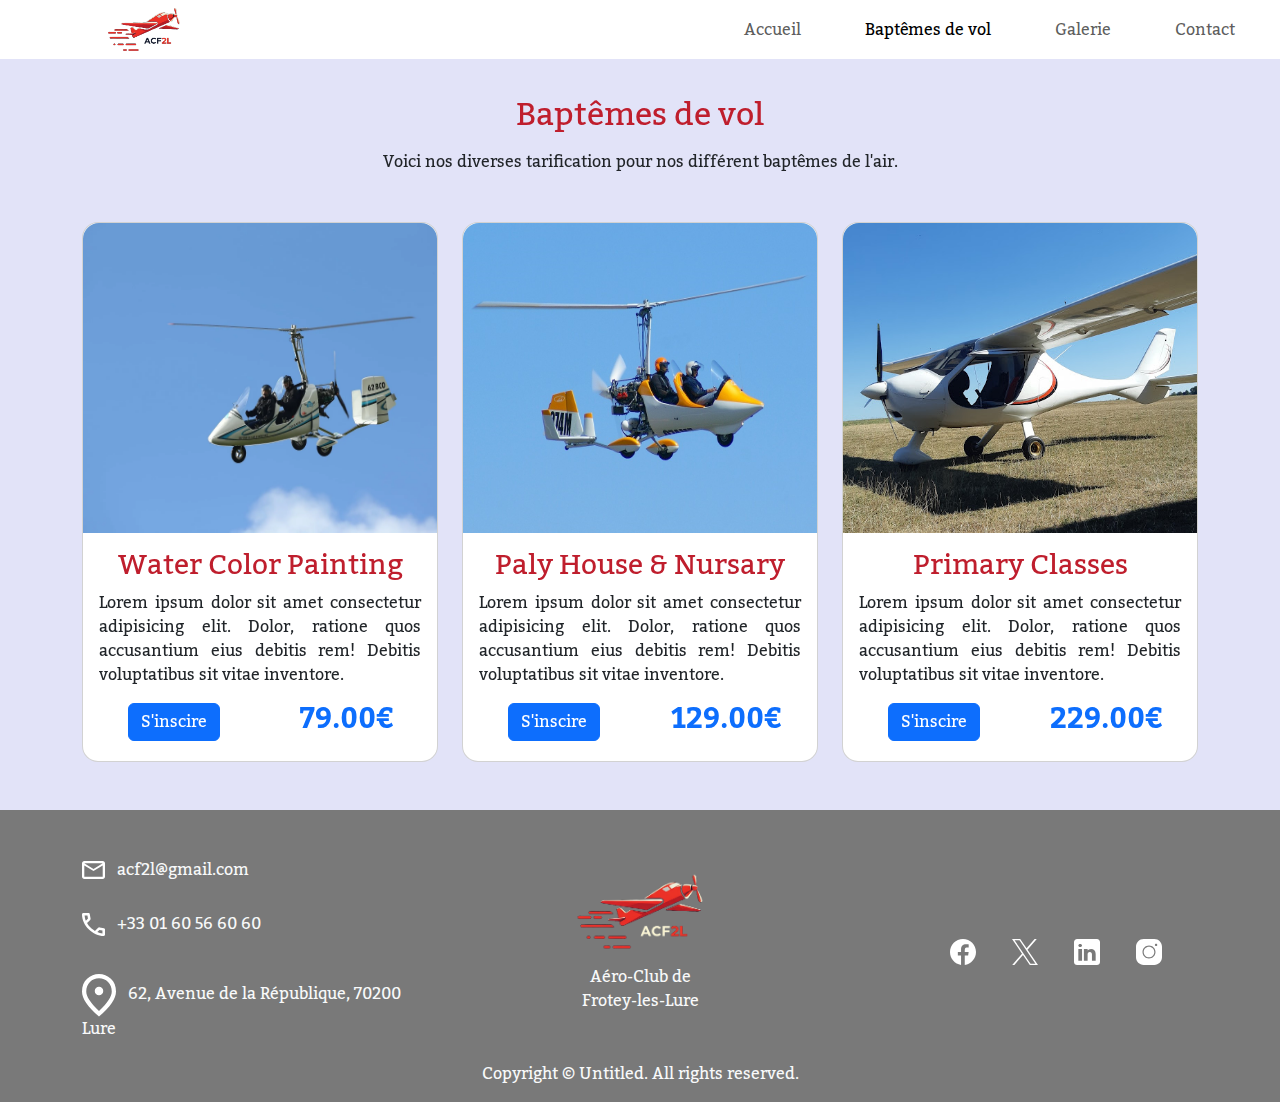
<file: html/bapteme.html>
<!DOCTYPE html>
<html lang="fr">
    <head>
        <meta charset="UTF-8">
        <meta name="viewport" content="width=device-width, initial-scale=1.0">
        <title>Aéro-Club de Frotey-les-Lures</title>
        <link href="../css/style.css" rel="stylesheet" />
        <link href='https://fonts.googleapis.com/css?family=Jomhuria' rel='stylesheet'> <!--Police d'écriture-->
        <link href='https://fonts.googleapis.com/css?family=Kadwa' rel='stylesheet'> <!--Police d'écriture-->
        <link href="https://unpkg.com/aos@2.3.1/dist/aos.css" rel="stylesheet"> <!--Framework permettant des animations lors du scroll-->
        <!--Les animations se trouvent dans les balises et tout ce 
        qui est en lien avecle framework AOS commence par data-aos"-->
        <link href="https://cdn.jsdelivr.net/npm/bootstrap@5.3.3/dist/css/bootstrap.min.css" rel="stylesheet" integrity="sha384-QWTKZyjpPEjISv5WaRU9OFeRpok6YctnYmDr5pNlyT2bRjXh0JMhjY6hW+ALEwIH" crossorigin="anonymous">
    </head>
    <body>
        <nav class="navbar navbar-expand-lg fixed-top bg-white">
            <div class="container-fluid ms-5">
                <div class="nav-large-width ms-5">
                    <img src="../assets/images/dark_logo.png" alt="LogoACF2L" width="12%" height="auto">
                </div>
                <div class="collapse navbar-collapse" id="navbarSupportedContent">
                    <ul class="navbar-nav me-auto mb-2 mb-lg-0">
                    <li class="nav-item mx-4">
                        <a class="nav-link" href="../index.html">Accueil</a>
                    </li>
                    <li class="nav-item mx-4">
                        <a class="nav-link active" aria-current="page" href="#">Baptêmes de vol</a>
                    <li class="nav-item mx-4">
                        <a class="nav-link" href="galerie.html">Galerie</a>
                    </li>
                    <li class="nav-item mx-4">
                        <a class="nav-link" href="contact.html">Contact</a>
                    </li>
                </div>
            </div>
        </nav>
        <section class="blue-background section-cover">
            <div class="container">
                <div class="row pt-5">
                    <div class="col-md-12">
                        <h2 class="text-center red-color mt-5" data-aos="fade-down" data-aos-once="true">Baptêmes de vol</h2>
                        <p class="text-center mt-3 mb-5" data-aos="fade-down" data-aos-once="true" data-aos-delay="50">Voici nos diverses tarification pour nos différent baptêmes de l'air.</p>
                    </div>
                </div>
                <div class="row pb-5">
                    <div class="col-4">
                        <div class="card rounded-4" data-aos="fade-right" data-aos-once="true">
                            <img src="../assets/images/poids-taille-limite-ulm.webp" class="card-img-top rounded-top-4" height="310px" alt="Image Water Color Painting">
                            <div class="card-body">
                                <h3 class="card-title text-center red-color-card">Water Color Painting</h3>
                                <p class="card-text" style="text-align: justify; text-justify: inter-word;">Lorem ipsum dolor sit amet consectetur adipisicing elit. Dolor, ratione quos accusantium eius debitis rem! Debitis voluptatibus sit vitae inventore.</p>
                                <div class="row">
                                    <div class="col-6 text-center">
                                        <a href="#" class="btn btn-primary">S'inscire</a>
                                    </div>
                                    <div class="col-6 text-center">
                                        <h3 class="text-primary"><strong>79.00€</strong></h3>
                                    </div>
                                </div>
                            </div>
                        </div>
                    </div>
                    <div class="col-4">
                        <div class="card rounded-4" data-aos="fade-up" data-aos-once="true" data-aos-delay="100">
                            <img src="../assets/images/ULMclasse4.jpg" class="card-img-top rounded-top-4" height="310px" alt="Image Water Color Painting">
                            <div class="card-body">
                                <h3 class="card-title text-center red-color-card">Paly House & Nursary</h3>
                                <p class="card-text" style="text-align: justify; text-justify: inter-word;">Lorem ipsum dolor sit amet consectetur adipisicing elit. Dolor, ratione quos accusantium eius debitis rem! Debitis voluptatibus sit vitae inventore.</p>
                                <div class="row">
                                    <div class="col-6 text-center">
                                        <a href="#" class="btn btn-primary">S'inscire</a>
                                    </div>
                                    <div class="col-6 text-center">
                                        <h3 class="text-primary"><strong>129.00€</strong></h3>
                                    </div>
                                </div>
                            </div>
                        </div>
                    </div>
                    <div class="col-4">
                        <div class="card rounded-4" data-aos="fade-left" data-aos-once="true" data-aos-delay="200">
                            <img src="../assets/images/unnamed.jpg" class="card-img-top rounded-top-4" height="310px" alt="Image Water Color Painting">
                            <div class="card-body">
                                <h3 class="card-title text-center red-color-card">Primary Classes</h3>
                                <p class="card-text" style="text-align: justify; text-justify: inter-word;">Lorem ipsum dolor sit amet consectetur adipisicing elit. Dolor, ratione quos accusantium eius debitis rem! Debitis voluptatibus sit vitae inventore.</p>
                                <div class="row">
                                    <div class="col-6 text-center">
                                        <a href="#" class="btn btn-primary">S'inscire</a>
                                    </div>
                                    <div class="col-6 text-center">
                                        <h3 class="text-primary"><strong>229.00€</strong></h3>
                                    </div>
                                </div>
                            </div>
                        </div>
                    </div>
                </div>
            </div>
        </section>
        <footer class="pt-5 grey-background">
            <div class="container text-light">
                <div class="row">
                    <div class="col-md-4 position-relative">
                            <div class="row">
                                <div class="col-md-12">
                                    <img src="../assets/images/mail.svg" alt="Symbole mail" height="60%"/>
                                    <p class="ms-2 d-inline">acf2l@gmail.com</p>
                                </div>
                            </div>
                            <div class="row mt-4">
                                <div class="col-md-12">
                                    <img src="../assets/images/telephone.svg" alt="Symbole mail" height="60%"/>
                                    <p class="ms-2 d-inline">+33 01 60 56 60 60</p>
                                </div>
                            </div>
                            <div class="row mt-4">
                                <div class="col-md-12">
                                    <img src="../assets/images/maps.svg" alt="Symbole mail" height="60%"/>
                                    <p class="ms-2 d-inline">62, Avenue de la République, 70200 Lure</p>
                                </div>
                            </div>
                    </div>
                    <div class="col-md-4 position-relative">
                        <div class="position-absolute top-50 start-50 translate-middle">
                            <img src="../assets/images/logo.png" class="center" alt="Logo ACF2L" width="125" height="auto">
                            <p class="text-center mt-3">Aéro-Club de<br/>Frotey-les-Lure</p>
                        </div>    
                    </div>
                    <div class="col-md-4 position-relative">
                        <div class="position-absolute top-50 end-0 translate-middle-y">
                            <a href="#"><img src="../assets/images/facebook.svg" alt="Logo Facebook" class="me-3" width="10%"/></a>
                            <a href="#"><img src="../assets/images/twitter.svg" alt="Logo Twitter" class="mx-3" width="10%"/></a>
                            <a href="#"><img src="../assets/images/linkedin.svg" alt="Logo Linkedin" class="mx-3" width="10%"/></a>
                            <a href="#"><img src="../assets/images/instagram.svg" alt="Logo Instagram" class="ms-3" width="10%"/></a>
                        </div>
                    </div>
                </div>
                <div class="row">
                    <div class="col-md-12 mt-3">
                        <p class="text-center text-light">Copyright © Untitled. All rights reserved.</p>
                    </div>
                </div>
            </div>
        </footer>
        <script src="https://unpkg.com/aos@2.3.1/dist/aos.js"></script> <!--Framework permettant des animations lors du scroll-->
        <script>AOS.init() //Initialisation du framework pour animation</script>
        <script src="https://cdn.jsdelivr.net/npm/bootstrap@5.3.3/dist/js/bootstrap.bundle.min.js" integrity="sha384-YvpcrYf0tY3lHB60NNkmXc5s9fDVZLESaAA55NDzOxhy9GkcIdslK1eN7N6jIeHz" crossorigin="anonymous"></script>
    </body>
</html>
</file>
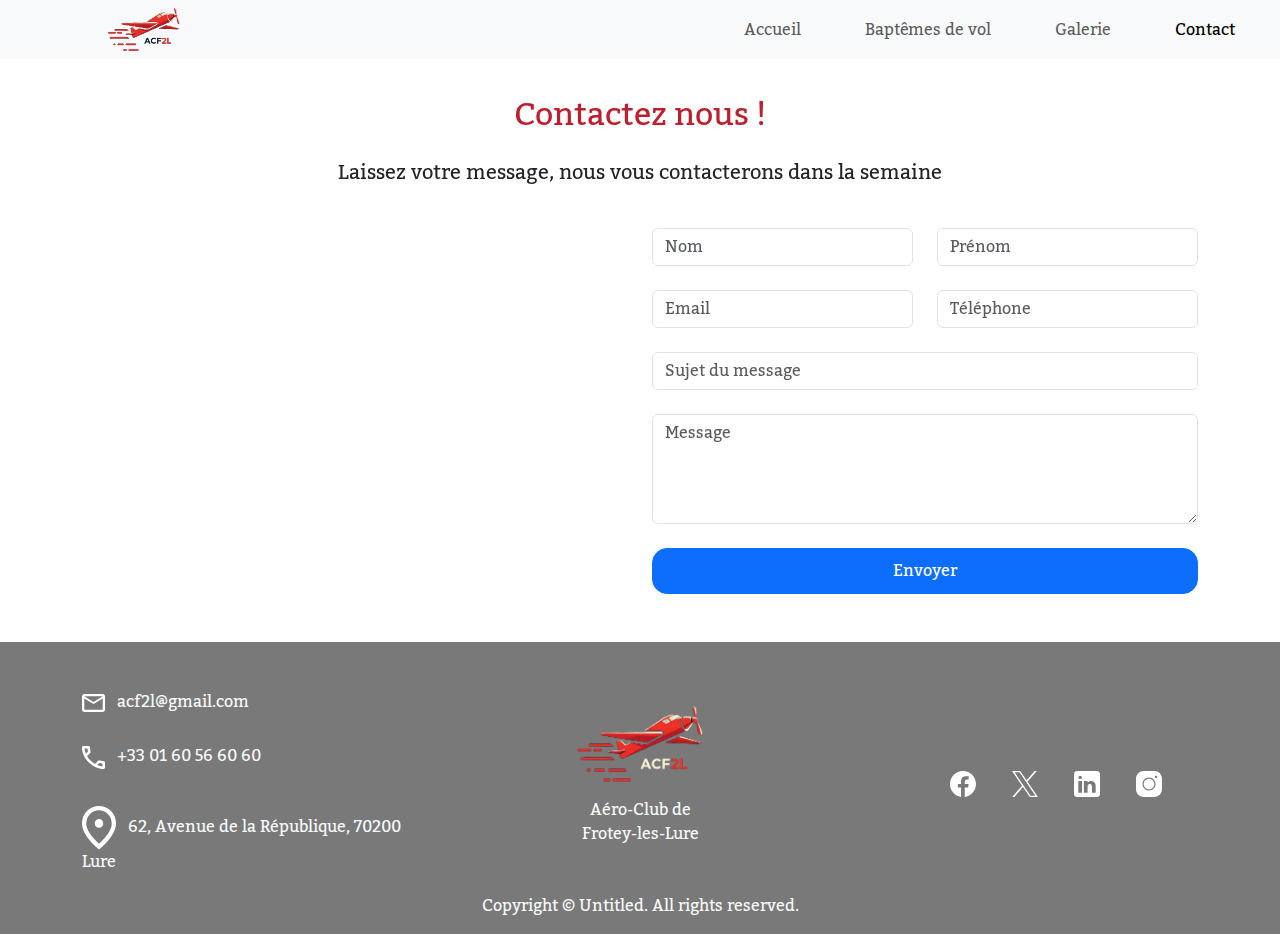
<file: html/contact.html>
<!DOCTYPE html>
<html lang="fr">
    <head>
        <meta charset="UTF-8">
        <meta name="viewport" content="width=device-width, initial-scale=1.0">
        <title>Aéro-Club de Frotey-les-Lures</title>
        <link href="../css/style.css" rel="stylesheet" />
        <link href='https://fonts.googleapis.com/css?family=Jomhuria' rel='stylesheet'> <!--Police d'écriture-->
        <link href='https://fonts.googleapis.com/css?family=Kadwa' rel='stylesheet'> <!--Police d'écriture-->
        <link href="https://unpkg.com/aos@2.3.1/dist/aos.css" rel="stylesheet"> <!--Framework permettant des animations lors du scroll-->
        <!--Les animations se trouvent dans les balises et tout ce 
        qui est en lien avecle framework AOS commence par data-aos"-->
        <link href="https://cdn.jsdelivr.net/npm/bootstrap@5.3.3/dist/css/bootstrap.min.css" rel="stylesheet" integrity="sha384-QWTKZyjpPEjISv5WaRU9OFeRpok6YctnYmDr5pNlyT2bRjXh0JMhjY6hW+ALEwIH" crossorigin="anonymous">
    </head>
    <body>
        <nav class="navbar navbar-expand-lg fixed-top bg-light">
            <div class="container-fluid ms-5">
                <div class="nav-large-width ms-5">
                    <img src="../assets/images/dark_logo.png" alt="LogoACF2L" width="12%" height="auto">
                </div>
                <div class="collapse navbar-collapse" id="navbarSupportedContent">
                    <ul class="navbar-nav me-auto mb-2 mb-lg-0">
                    <li class="nav-item mx-4">
                        <a class="nav-link" href="../index.html">Accueil</a>
                    </li>
                    <li class="nav-item mx-4">
                        <a class="nav-link" href="bapteme.html">Baptêmes de vol</a>
                    </li>
                    <li class="nav-item mx-4">
                        <a class="nav-link" href="galerie.html">Galerie</a>
                    </li>
                    <li class="nav-item mx-4">
                        <a class="nav-link active" aria-current="page" href="#">Contact</a>
                    </li>
                </div>
            </div>
        </nav>
        <section class="pb-5">
            <div class="container">
                <div class="row pt-5">
                    <div class="col-md-12">
                        <h2 class="text-center red-color mt-5" data-aos="fade-down" data-aos-once="true">Contactez nous !</h2>
                        <p class="text-center fs-5 mt-4" data-aos="fade-down" data-aos-once="true" data-aos-delay="50">Laissez votre message, nous vous contacterons dans la semaine</p>
                    </div>
                </div>
                <div class="row mt-4">
                    <div class="col-md-6" data-aos="fade-right" data-aos-once="true">
                        <iframe src="https://www.google.com/maps/embed?pb=!1m18!1m12!1m3!1d2685.883687037541!2d6.491747375890606!3d47.68667878244498!2m3!1f0!2f0!3f0!3m2!1i1024!2i768!4f13.1!3m3!1m2!1s0x47925b3d737deb5f%3A0xedb60e6c7628d859!2s62%20Av.%20de%20la%20R%C3%A9publique%2C%2070200%20Lure!5e0!3m2!1sfr!2sfr!4v1729585539408!5m2!1sfr!2sfr" width="100%" height="100%" style="border:0;" allowfullscreen="" loading="lazy" referrerpolicy="no-referrer-when-downgrade"></iframe>
                    </div>
                    <div class="col-md-6" data-aos="fade-left" data-aos-delay="150" data-aos-once="true">
                        <form>
                            <div class="row">
                                <div class="col-md-6">
                                    <input type="text" class="form-control" id="nom" placeholder="Nom">
                                </div>
                                <div class="col-md-6">
                                    <input type="text" class="form-control" id="prenom" placeholder="Prénom">
                                </div>
                            </div>
                            <div class="row mt-4">
                                <div class="col-md-6">
                                    <input type="email" class="form-control" id="email" placeholder="Email">
                                </div>
                                <div class="col-md-6">
                                    <input type="text" class="form-control" id="telephone" placeholder="Téléphone">
                                </div>
                            </div>
                            <div class="row mt-4">
                                <div class="col-md-12">
                                    <input type="text" class="form-control" id="sujet" placeholder="Sujet du message">
                                </div>
                            </div>
                            <div class="row mt-4">
                                <div class="col-md-12">
                                    <textarea class="form-control" id="textarea" rows="4" placeholder="Message"></textarea>
                                </div>
                            </div>
                            <div class="row mt-4">
                                <div class="col-md-12">
                                    <button type="button" class="center form btn btn-primary">Envoyer</button>
                                </div>
                            </div>
                        </form>
                    </div>
                </div>
            </div>
        </section>
        <footer class="pt-5 grey-background">
            <div class="container text-light">
                <div class="row">
                    <div class="col-md-4 position-relative">
                            <div class="row">
                                <div class="col-md-12">
                                    <img src="../assets/images/mail.svg" alt="Symbole mail" height="60%"/>
                                    <p class="ms-2 d-inline">acf2l@gmail.com</p>
                                </div>
                            </div>
                            <div class="row mt-4">
                                <div class="col-md-12">
                                    <img src="../assets/images/telephone.svg" alt="Symbole mail" height="60%"/>
                                    <p class="ms-2 d-inline">+33 01 60 56 60 60</p>
                                </div>
                            </div>
                            <div class="row mt-4">
                                <div class="col-md-12">
                                    <img src="../assets/images/maps.svg" alt="Symbole mail" height="60%"/>
                                    <p class="ms-2 d-inline">62, Avenue de la République, 70200 Lure</p>
                                </div>
                            </div>
                    </div>
                    <div class="col-md-4 position-relative">
                        <div class="position-absolute top-50 start-50 translate-middle">
                            <img src="../assets/images/logo.png" class="center" alt="Logo ACF2L" width="125" height="auto">
                            <p class="text-center mt-3">Aéro-Club de<br/>Frotey-les-Lure</p>
                        </div>    
                    </div>
                    <div class="col-md-4 position-relative">
                        <div class="position-absolute top-50 end-0 translate-middle-y">
                            <a href="#"><img src="../assets/images/facebook.svg" alt="Logo Facebook" class="me-3" width="10%"/></a>
                            <a href="#"><img src="../assets/images/twitter.svg" alt="Logo Twitter" class="mx-3" width="10%"/></a>
                            <a href="#"><img src="../assets/images/linkedin.svg" alt="Logo Linkedin" class="mx-3" width="10%"/></a>
                            <a href="#"><img src="../assets/images/instagram.svg" alt="Logo Instagram" class="ms-3" width="10%"/></a>
                        </div>
                    </div>
                </div>
                <div class="row">
                    <div class="col-md-12 mt-3">
                        <p class="text-center text-light">Copyright © Untitled. All rights reserved.</p>
                    </div>
                </div>
            </div>
        </footer>
        <script src="https://unpkg.com/aos@2.3.1/dist/aos.js"></script> <!--Framework permettant des animations lors du scroll-->
        <script>AOS.init() //Initialisation du framework pour animation</script>
        <script src="https://cdn.jsdelivr.net/npm/bootstrap@5.3.3/dist/js/bootstrap.bundle.min.js" integrity="sha384-YvpcrYf0tY3lHB60NNkmXc5s9fDVZLESaAA55NDzOxhy9GkcIdslK1eN7N6jIeHz" crossorigin="anonymous"></script>
    </body>
</html>
</file>
<file: css/style.css>
:root {
    --red-color: #BF1E2D;
    --light-grey-color: #D9D9D9;
    --grey-color: #797979;
    --lighter-grey-color: #F5F5F5;
    --blue-color: #E2E3F8;
}

body {
    font-family: 'Kadwa' !important;
}

h1 {
    font-family: 'Jomhuria';
    font-size: 6rem !important;
}

input::placeholder, textarea::placeholder {
    color: var(--light-grey-color);
}

.nav-large-width {
    width: 50%;
}

.navbar {
    transition: all 0.3s;
}

.navlink {
    color: #cacaca;
    text-decoration: none;
}

.navlink:hover {
    color : #f3f3f3;
    transition: all 0.3s;
}

.navlink-active {
    color: white;
    text-decoration: none;
}

.dark-navlink {
    color: #8d8d8d;
    text-decoration: none;
}

.dark-navlink:hover {
    color : #444444;
    transition: all 0.3s;
}

.dark-navlink-active {
    color: black;
    text-decoration: none;
}

.navbar-scrolled {
    background-color: white;
    color: black;
}

.red-color {
    color: var(--red-color);
}

.red-color-card {
    color: var(--red-color) !important;
}

img.center {
    display: block;
    margin : auto;
}

button.center {
    display: block;
    margin : auto;
}

div.custom-width {
    width: 25% !important;
}

button.header {
    display: block;
    margin : auto;
    margin-top: 20%;
}

button.red-color {
    font-family: 'Jomhuria';
    font-size: 2em !important;
    color: white;
    border: 0px;
    width: 65%;
    padding: 5px;
    border-radius: 30px;
    background-color: var(--red-color);
    font-weight: bold;
    border: 2px solid transparent;
}

button.red-color:hover {
    font-family: 'Jomhuria';
    font-size: 2em !important;
    color: var(--red-color);
    border: 0px;
    width: 65%;
    padding: 5px;
    border-radius: 30px;
    background-color: white;
    font-weight: bold;
    border: 2px solid black;
    transition: 0.3s ease-in-out;
}

.grey-border {
    border: 4px solid var(--light-grey-color);
    border-radius: 30px;
}

.grey-circle {
    background: var(--light-grey-color);
    border-radius: 100%;
}

.blue-background {
    background-color: var(--blue-color);
}

.light-grey-background {
    background-color: var(--lighter-grey-color);
}

button.form {
    width: 100%;
    padding: 10px;
    border-radius: 15px;
}

.grey-background {
    background-color: var(--grey-color);
}

.white-background {
    background-color: white;
}

.section-cover{
    height: 100%;
}

#header {
    position: relative;
    width: 100%;
    height: 100vh;
    overflow: hidden;
    background-image: url(../assets/images/header.png);
    background-size: cover;
}
</file>
